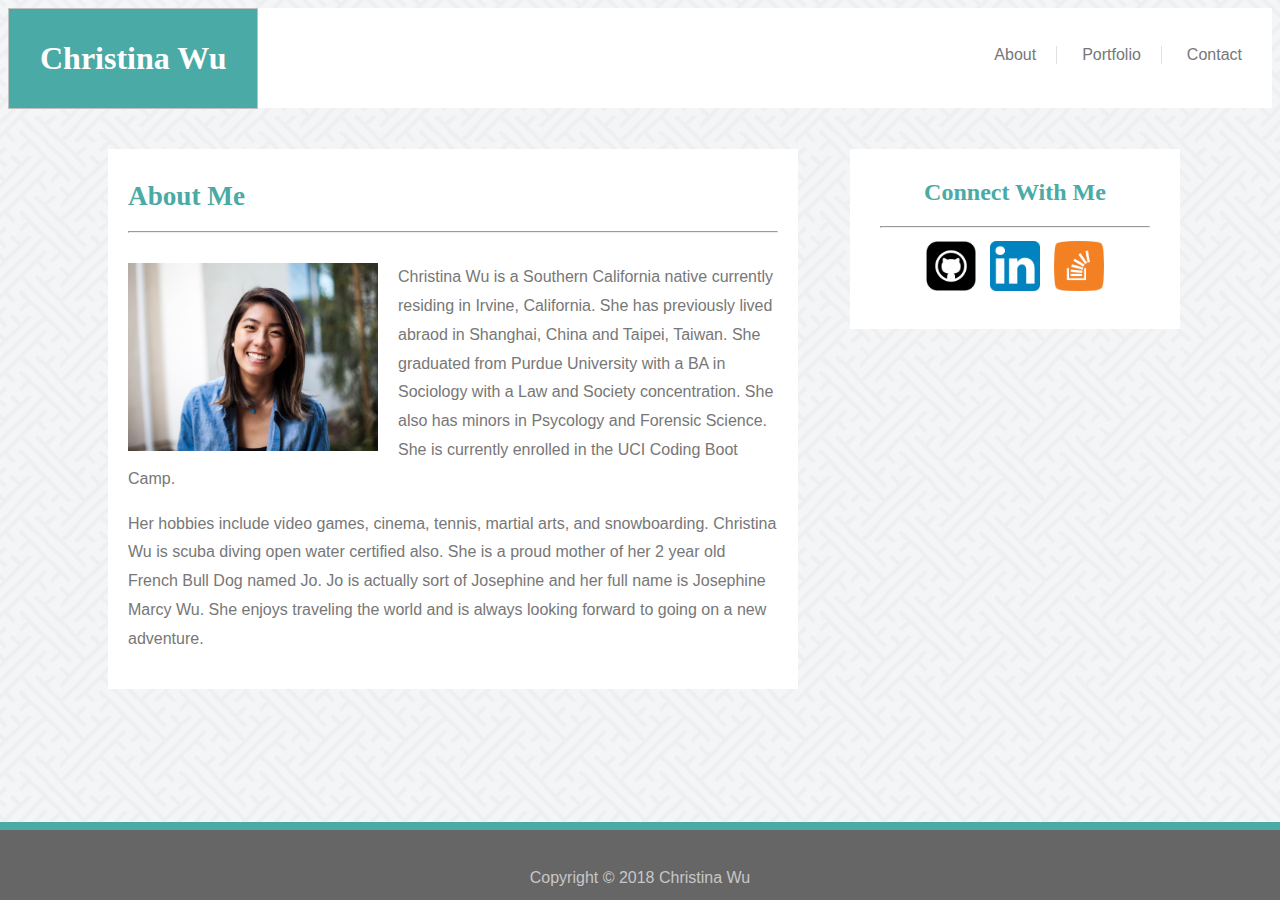
<file: index.html>
<!DOCTYPE html>
<html lang="en">
<head>
    <meta charset="UTF-8">
    <meta name="viewport" content="width=device-width, initial-scale=1.0">
    <meta http-equiv="X-UA-Compatible" content="ie=edge">
    <title>CSW Portfolio</title>
    <link rel="stylesheet" type="text/css" href="assets/css/style.css">
    <meta name="viewport" content="width=device-width"/>
</head>
<body>
    <header class="navbar">
            <h1 id="nameheader">Christina Wu</h1>
        <br>
        <div class=navlinks>
              <ul>
                <li><a id="contactlink" href="contact.html">Contact</a></li>
                <li><a id="portfoliolink" href="portfolio.html">Portfolio</a></li>
                <li><a href="index.html">About</a></li>
              </ul>
        <div>
    </header>
        <br>
<div class="aboutme">
   <h2 id="header">About Me</h2>
   <hr id="linebreak">
   <img id="profilepic" src="./assets/images/IMG_6378.jpg">
   <p>Christina Wu is a Southern California native currently residing in Irvine, California.
     She has previously lived abraod in Shanghai, China and Taipei, Taiwan.  
     She graduated from Purdue University with a BA in Sociology with a Law and Society concentration.
      She also has minors in Psycology and Forensic Science. She is currently enrolled in the UCI Coding Boot Camp.
  </p>
  <p>Her hobbies include video games, cinema, tennis, martial arts, and snowboarding. Christina Wu is scuba diving open water certified also.
      She is a proud mother of her 2 year old French Bull Dog named Jo. Jo is actually sort of Josephine and her full name is Josephine
      Marcy Wu. She enjoys traveling the world and is always looking forward to going on a new adventure. 
  </p>
  </div>
  <br>
<div class=connect>
  <h2 id="connectheader">Connect With Me</h2>
  <hr>
   <a href="https://github.com/chrisyforshort"> <img id="github" src="./assets/images/social-media_github_flat-rounded-square-white-on-black_512x512.png"></a>
  <a href="https://www.linkedin.com/in/christinasarahwu/"> <img id="linkedin" src="./assets/images/if_linkedin_386655.png"></a>
  <a href="https://stackoverflow.com/users/9217351/christina-wu"> <img id="stackoverflow" src="./assets/images/if_StackOverflow_2613280.png"></a>
</div>
<br>
  <footer>Copyright &copy; 2018 Christina Wu</footer>
</body>
</html>
</file>
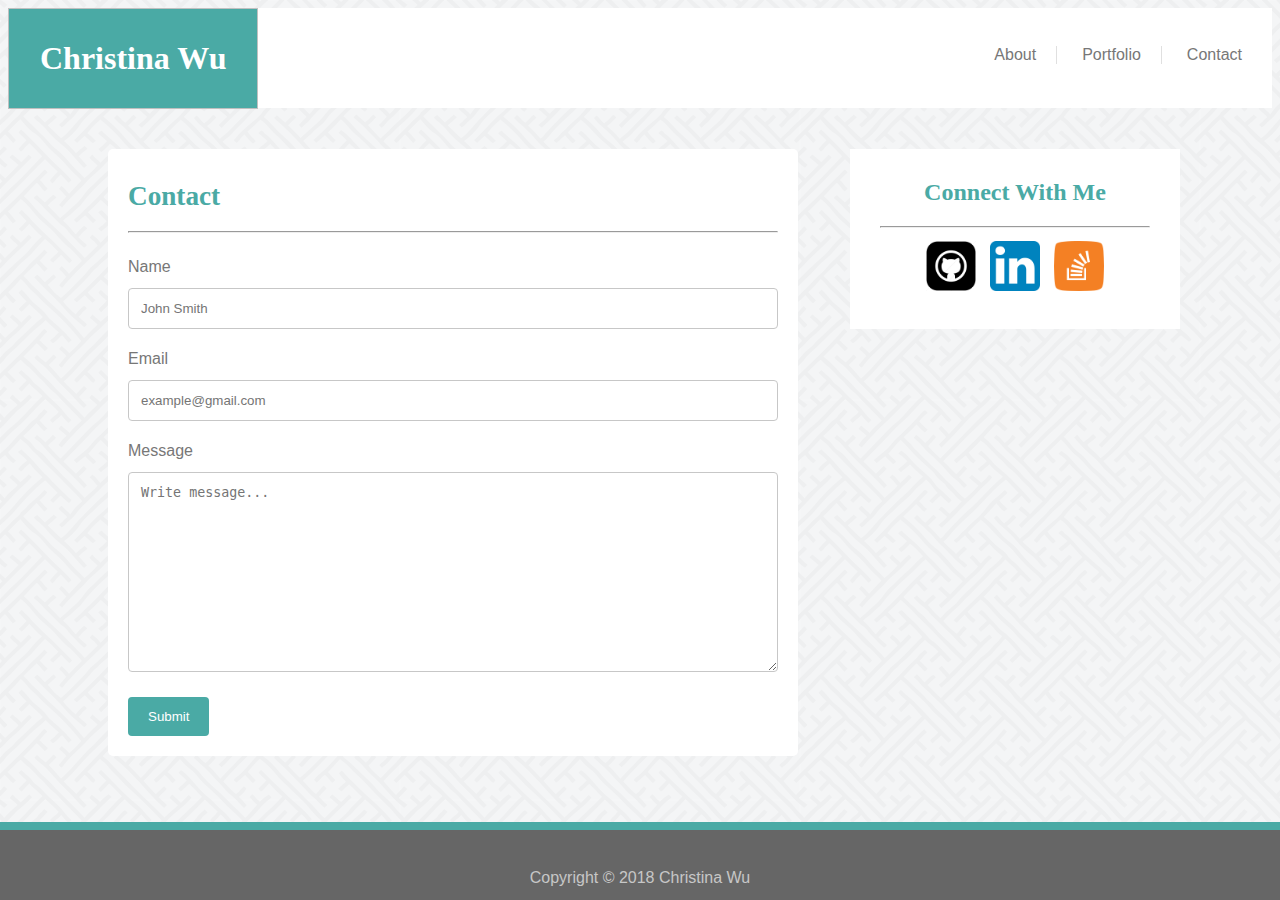
<file: contact.html>
<!DOCTYPE html>
<html lang="en">
<head>
    <meta charset="UTF-8">
    <meta name="viewport" content="width=device-width, initial-scale=1.0">
    <meta http-equiv="X-UA-Compatible" content="ie=edge">
    <title>CSW Portfolio</title>
    <link rel="stylesheet" type="text/css" href="assets/css/style.css">
    <meta name="viewport" content="width=device-width, initial-scale=1.0">
</head>
<body>
    <header class="navbar">
            <h1 id="nameheader">Christina Wu</h1>
        <br>
        <div class=navlinks>
              <ul>
                <li><a id="contactlink" href="contact.html">Contact</a></li>
                <li><a id="portfoliolink" href="portfolio.html">Portfolio</a></li>
                <li><a href="index.html">About</a></li>
              </ul>
        </div>
    </header>
        <br>
    <div class="contactform">
   <h2 id="header">Contact</h2>
   <hr id="contactlinebreak">
        <form action="mailto:ChristinaSarahWu@gmail.com" method"=post" enctype="text/plain">
            <label for="name">Name</label>
            <input type="text" id="name" name="name" placeholder="John Smith">
            
            <label for="email">Email</label>
            <input type="text" id="email" name="email" placeholder="example@gmail.com">
            
            <label for="message">Message</label>
            <textarea type="text" id="message" name="message" placeholder="Write message..." style="height:200px"></textarea>

            <input type="submit" value="Submit">
        </form>
    </div>            
  <br>
<div class="connect contact">
  <h2 id="connectheader">Connect With Me</h2>
  <hr>
   <a href="https://github.com/chrisyforshort"> <img id="github" src="./assets/images/social-media_github_flat-rounded-square-white-on-black_512x512.png"></a>
  <a href="https://www.linkedin.com/in/christinasarahwu/"> <img id="linkedin" src="./assets/images/if_linkedin_386655.png"></a>
  <a href="https://stackoverflow.com/users/9217351/christina-wu"> <img id="stackoverflow" src="./assets/images/if_StackOverflow_2613280.png"></a>
</div>
<br>
  <footer>Copyright &copy; 2018 Christina Wu</footer>
</body>
</html>
</file>
<file: assets/css/style.css>
body {
    background-image: url("../images/sayagata-400px/sayagata-400px.png") 
}

header {
    background-color: #ffffff;
    height: 100px;
    top: 0;
}

#nameheader {
    float: left;
    border: thin silver solid;
    color: #ffffff;
    padding: 31px;
    background-color: #4aaaa5;
    font-family: Georgia, 'Times New Roman', Times, serif;
    margin-top: 0px;
    margin-bottom: 0;
}

ul {
    list-style: none;
    margin-top: 20px;
    margin-left: 100px;
    padding: 0;
    overflow: hidden;
    text-align: bottom;
    font-family: Arial, Helvetica, sans-serif;
}

li {
    float: right;
}

li a {
    display: block;
    color: #777777;
    text-align: right;
    text-decoration: none;
    margin-left: 5px;
    margin-right: 5px;
    padding-left: 20px;
    padding-right: 20px;
    border-right: thin rgb(224, 224, 224) solid;
    position: relative;
}

#contactlink {
    border: 0;
    margin-right: 10px;
    margin-left: 0px;
}

#portfoliolink {
    margin-left: 0px;
}

.aboutme {
    background-color: #ffffff;
    text-align: left;
    width: 650px;
    margin-left: 100px;
    margin-right: 40px;
    margin-bottom: 100px;
    padding-bottom: 20px;
    padding-right: 20px;
    padding-left: 20px;
    line-height: 1.8;
    color: #777777;
    font-family: Arial, Helvetica, sans-serif
}

#header {
    color: #4aaaa5;
    text-align:left;
    left: 120px;
    line-height: 3.5;
    height: 60px;
    font-size: 170%;
    font-family: Georgia, 'Times New Roman', Times, serif;
}

#linebreak {
    margin-bottom: 30px;
}

#profilepic {
    width: 250px;
    float: left;
    margin-right: 20px;
}

.connect {
    float: right;
    background-color: #ffffff;
    color: #4aaaa5;
    text-align: center;
    padding: 30px;
    position: absolute;
    top: 149px;
    left: 805px;
    bottom: 390px;
    margin-left: 45px;
    margin-right: 100px;
    overflow: hidden;
    width: 270px;
    height: 120px; 
}

#connectheader {
    margin-top: 0px;
    position: relative;
    font-family: Georgia, 'Times New Roman', Times, serif;
}

#github {
    width: 50px;
    height: 50px;
    margin: 5px;
}

#linkedin {
    width: 50px;
    height: 50px;
    margin: 5px;
}

#stackoverflow {
    width: 50px;
    height: 50px;
    margin: 5px;
}

footer {
    background-color: #666666;
    color: #c7c7c7;
    position: fixed;
    text-align: center;
    line-height: 6;
    height: 70px;
    bottom: 0;
    width: 100%;
    font-family: Arial, Helvetica, sans-serif;
    border-top: 8px solid #4aaaa5;
    left: 0;
    right: 0;
    margin: 0 auto;
    z-index: 2;
}

/* Contact Form CSS Styling */

#contactlinebreak {
    margin-bottom: 20px;
}

.contactform {
    border-radius: 5px;
    background-color: #ffffff;
    text-align: left;
    width: 650px;
    margin-left: 100px;
    margin-right: 40px;
    margin-bottom: 100px;
    padding-bottom: 20px;
    padding-right: 20px;
    padding-left: 20px;
    line-height: 1.8;
    color: #777777;
    font-family: Arial, Helvetica, sans-serif
}

input[type=text], select, textarea {
    width: 100%;
    padding: 12px;
    box-sizing: border-box;
    border: 1px solid #c7c7c7;
    border-radius: 4px;
    margin-top: 6px;
    margin-bottom: 16px;
    resize: vertical;
}

input[type=submit] {
    background-color: #4aaaa5;
    color: #ffffff;
    padding: 12px 20px;
    cursor: pointer;
    border: none;
    border-radius: 4px;
}

input[type=submit]:hover {
    background-color: #69aaa7
}

/* Portfolio CSS Styling */

.portfolio {
    background-color: #ffffff;
    text-align: left;
    width: 650px;
    margin-left: 100px;
    margin-right: 40px;
    margin-bottom: 100px;
    padding-bottom: 20px;
    padding-right: 20px;
    padding-left: 20px;
    line-height: 1.8;
    color: #777777;
    font-family: Arial, Helvetica, sans-serif
}

.portfolioimages {
    height: 200px;
    width: 300px;
    margin: 10px;
    position: relative;
    overflow: auto;
}

.scratch {
    background-image:url(./assets/images/Screen%20Shot%202018-01-18%20at%203.35.08%20PM.png);
    background-size: cover;
    background-repeat: no-repeat;
    background-position: center;
}

.scratchbanner {
    background-color: #4aaaa5;
    text-align: center;
    color: #ffffff;
    width: 290px;
    top: 408px;
    margin: 0;
    padding: 5px;
    position: absolute;
    left: 138px;
    z-index: 1;
}

.chicken {
    background-image:url(./assets/images/chickennuggets.jpg);
    height: 200px;
    width: 300px;
    background-size: cover;
    background-repeat: no-repeat;
    background-position: center;
}

.chickenbanner {
    background-color: #4aaaa5;
    text-align: center;
    color: #ffffff;
    width: 290px;
    top: 408px;
    left: 462px;
    margin: 0;
    padding: 5px;
    position: absolute;
    z-index: 1;
}

.comingsoon {
    background-image:url(./assets/images/comingsoon.jpg);
    height: 200px;
    width: 300px;
    background-size: cover;
    background-repeat: no-repeat;
    background-position: center;
}

.comingsoonbanner {
    background-color: #4aaaa5;
    text-align: center;
    color: #ffffff;
    width: 290px;
    top: 636px;
    left: 138px;
    margin: 0;
    padding: 5px;
    position: absolute;
    z-index: 1;
}

.comingsoon2 {
    background-image:url(./assets/images/comingsoon.jpg);
    height: 200px;
    width: 300px;
    background-size: cover;
    background-repeat: no-repeat;
    background-position: center;
}

.comingsoonbanner2 {
    background-color: #4aaaa5;
    text-align: center;
    color: #ffffff;
    width: 290px;
    top: 636px;
    left: 462px;
    margin: 0;
    padding: 5px;
    position: absolute;
    z-index: 1;
}

.comingsoon3 {
    background-image:url(./assets/images/comingsoon.jpg);
    height: 200px;
    width: 300px;
    background-size: cover;
    background-repeat: no-repeat;
    background-position: center;
}

.comingsoonbanner3 {
    background-color: #4aaaa5;
    text-align: center;
    color: #ffffff;
    width: 290px;
    top: 865px;
    left: 138px;
    margin: 0;
    padding: 5px;
    position: absolute;
    z-index: 1;
}

@media screen and (max-width: 980px) {
    .navbar {
        max-width: 980px;
    }
    .aboutme {
        width: 420px;
        margin-left: 50px;
    }

    .connect {
        left: 560px;
        width: 215px;
    }

    .portfolio {
        width: 420px;
        margin-left: 50px;
        text-align: center;
    }
    .comingsoonbanner {
        top: 1095px;
    }

    .chickenbanner {
        left: 138px;
        top: 638px;
    }

    .contactform {
        width: 420px;
        margin-left: 50px;
    }

    .comingsoonbanner2 {
        left: 138px;
        top: 1325px;
    }
}

@media screen and (max-width: 768px) {
    .navbar {
        max-width: 768px;
    }
    .aboutme {
        width: 600px;
        margin-left: 50px;
        margin-bottom: 50px;
    }

    .connect {
        width: 580px;
        position: absolute;
        left: 13px;
        top: 720px;
        margin-bottom: 120px;
        text-align: left;
    }

    .portfolio {
        margin-left: 50px;
        width: 600px;
    }
    
    .portfolioimages {
        height: 150px;
        width: 250px;
        margin: 10px;
        position: relative;
        overflow: auto;
    }
    
    .comingsoon3 {
        left: -136px;
    }

    .banner {
        width: 240px;
        height: 30px;
        font-size: 20px;
        line-height: 1.5;
        z-index: 1;
    }

    .scratchbanner {
        left: 116px;
        top: 373px;
    }

    .chickenbanner {
        left: 390px;
        top: 373px;
    }

    .comingsoonbanner {
        left: 116px;
        top: 552px;
    }

    .comingsoonbanner2 {
        left: 390px;
        top: 552px;
    }

    .comingsoonbanner3 {
        left: 116px;
        top: 731px;
    }

    .conportfolio {
        width: 580px;
        position: absolute;
        left: 13px;
        top: 870px;
        margin-bottom: 120px;
    }

    .contactform {
        width: 600px;
        margin-left: 50px;
        margin-bottom: 100px;
    }

    .contact {
        width: 580px;
        position: absolute;
        left: 13px;
        top: 790px;
        margin-bottom: 120px;
    }
}

@media screen and (max-width: 640px) {

    #nameheader {
        position: static;
        width: 100%;
        text-align: center;
    }
    
    li a {
        padding-left: 60px;
        padding-right: 60px;
    }

    .navlinks {
        top: 100px;
        position: absolute;
        left: 0px;
        width: 690px;
        text-align: center;
        background-color: #ffffff;
        margin-bottom: 20px;
        z-index: 1;
    }

    ul {
        left: -10px;
        float: left;
    }

    .aboutme {
        width: 600px;
        margin-left: 15px;
        top: 200px;
        position: absolute;
    }
    
    .connect {
        position: absolute;
        top: 790px;
        left: -20px;
    }

    .portfolio {
        top: 200px;
        position: absolute;
        width: 600px;
        margin-left: 15px;
    }

    .portfolioimages {
        height: 400px;
        width: 500px;
        margin: 10px;
        position: relative;
        overflow: auto;
        margin-top: 20px;
    }

    .banner {
        width: 489px;
        height: 40px;
        font-size: 20px;
        line-height: 1.5;
        z-index: 1;
        left: 71px;
    }

    .scratchbanner {
        top: 460px;
    }

    .chickenbanner {
        top: 900px;
    }

    .comingsoonbanner {
        top: 1340px;
    }

    .comingsoonbanner2 {
        top: 1780px;
    }

    .comingsoonbanner3 {
        top: 2220px;
    }

    .comingsoon3 {
        left: 0px;
    }

    .conportfolio {
        top: 2600px;
    }

    .contactform {
        width: 550px;
        margin-left: 15px;
        position: absolute;
        top: 200px;
        margin-right: 0;
    }

    .contact {
        width: 530px;
        left: -22px;
        top: 870px;
        margin-right: 0;
    }

}
</file>
